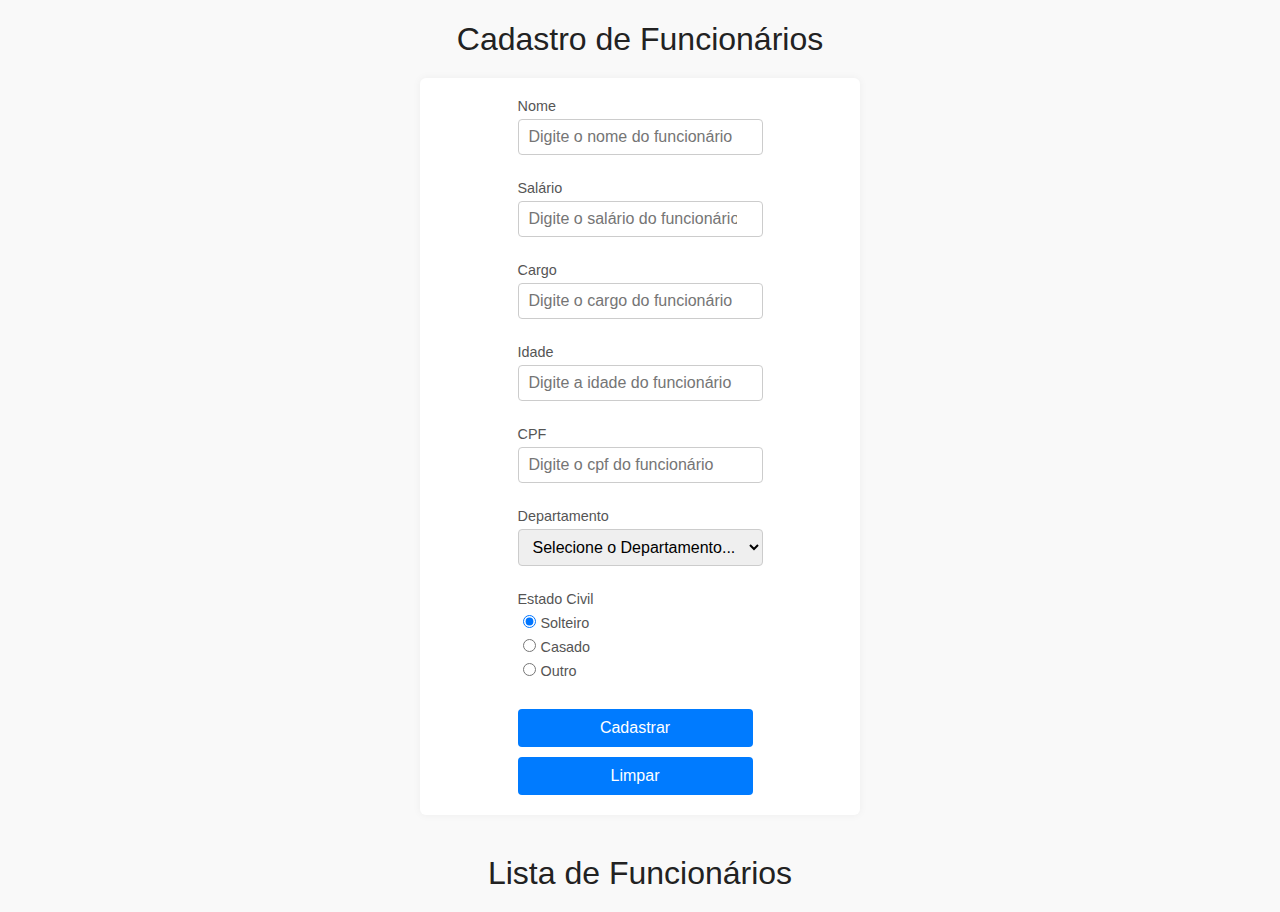
<file: UC7/17-09/index.html>
<!DOCTYPE html>
<html lang="pt-br">

<head>
    <meta charset="UTF-8">
    <meta name="viewport" content="width=device-width, initial-scale=1.0">
    <title>Cadastro de Funcionário</title>
    <link rel="stylesheet" href="styles.css">
    <script src="scripts.js"></script>
</head>

<body>
    <h1 style="text-align: center;">Cadastro de Funcionários</h1>

    <form onsubmit="cadastrarFuncionario(event)" style="display: flex; align-content: center; justify-content: center; ">
        <div class="form-content" style="display: flex; flex-direction: column; gap: 10px;">

            <div>
                <label for="campoNome">Nome</label>
                <input type="text" id="nome" name="campoNome" placeholder="Digite o nome do funcionário" required>
            </div>

            <div>
                <label for="campoSalario">Salário</label>
                <input type="number" id="salario" name="campoSalario" placeholder="Digite o salário do funcionário"
                    required>
            </div>

            <div>
                <label for="campoCargo">Cargo</label>
                <input type="text" id="cargo" name="campoCargo" placeholder="Digite o cargo do funcionário" required>
            </div>

            <div>
                <label for="campoIdade">Idade</label>
                <input type="number" id="idade" name="campoIdade" placeholder="Digite a idade do funcionário" required>
            </div>

            <div>
                <label for="campoCPF">CPF</label>
                <input type="text" id="CPF" name="campoCPF" placeholder="Digite o cpf do funcionário" required>
            </div>
            <div>
                <label for="listaDepartamento">Departamento</label>
                <select name="listaDepartamento" id="departamento" required>
                    <option value="" disabled selected hidden>Selecione o Departamento...</option>
                    <option value="TI">TI</option>
                    <option value="Recursos Humanos">Recursos Humanos</option>
                    <option value="Gerência">Gerência</option>
                    <option value="Financeiro">Financeiro</option>
                </select>
            </div>
            <div>
                <label>Estado Civil</label>
                <label><input type="radio" name="estadoCivil" value="Solteiro" checked>Solteiro</label>
                <label><input type="radio" name="estadoCivil" value="Casado">Casado</label>
                <label><input type="radio" name="estadoCivil" value="Outro">Outro</label>
            </div>
            <button type="submit">Cadastrar</button>
            <button type="reset">Limpar</button>

        </div>

    </form>

    <h1>Lista de Funcionários</h1>
    <ul id="lista-funcionarios">
        
    </ul>
</body>

</html>
</file>
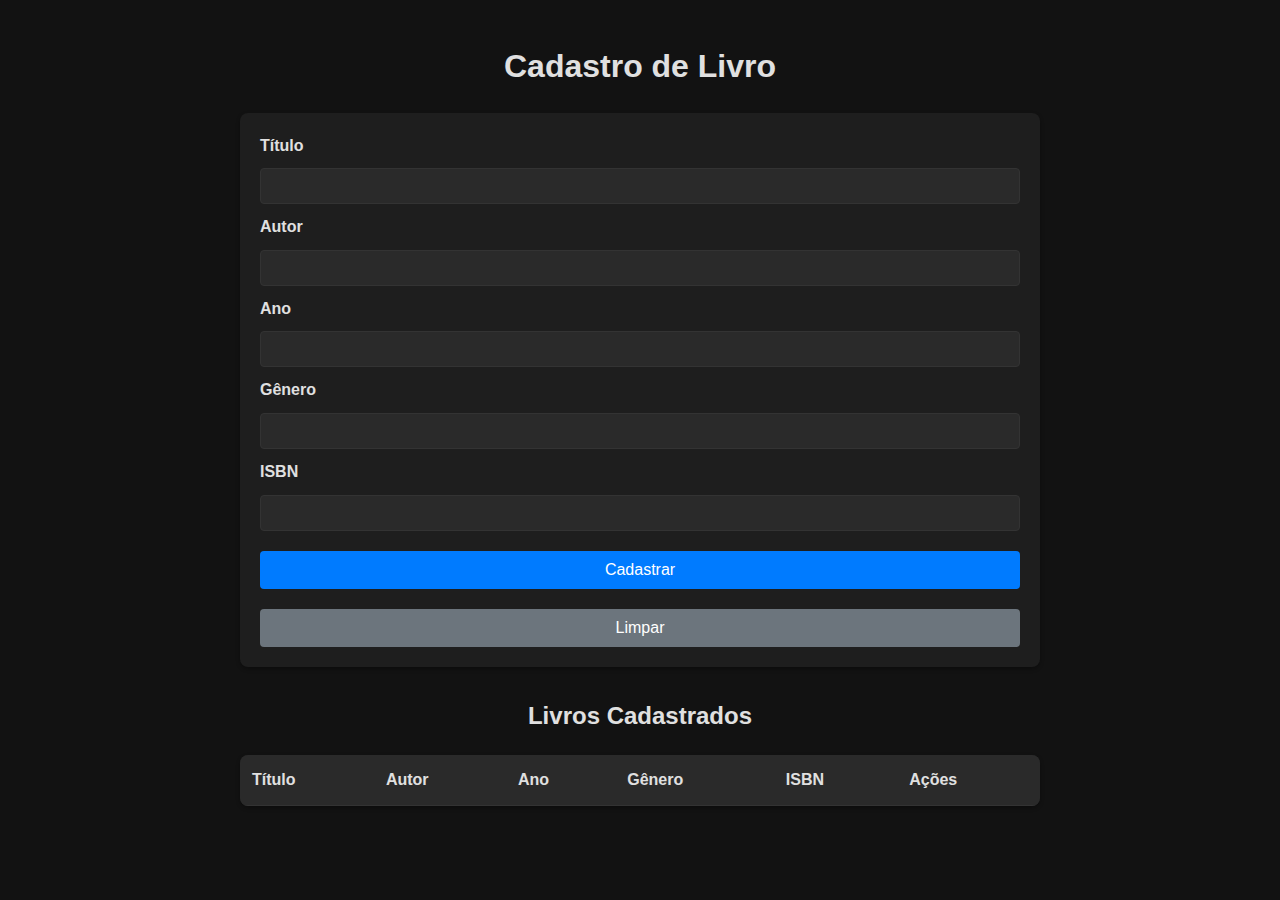
<file: UC7/24-09/index.html>
<!DOCTYPE html>
<html lang="pt-br">

<head>
    <meta charset="UTF-8" />
    <meta name="viewport" content="width=device-width, initial-scale=1" />
    <title>Cadastro de Livros</title>
    <link rel="stylesheet" href="styles.css">
</head>

<body>
    <h1>Cadastro de Livro</h1>

    <form id="form-livro" onsubmit="cadastrarLivro(event)">
        <label for="campo-titulo">Título</label>
        <input type="text" id="campo-titulo" required />

        <label for="campo-autor">Autor</label>
        <input type="text" id="campo-autor" required />

        <label for="campo-ano">Ano</label>
        <input type="number" id="campo-ano" required />

        <label for="campo-genero">Gênero</label>
        <input type="text" id="campo-genero" required />

        <label for="campo-isbn">ISBN</label>
        <input type="text" id="campo-isbn" required />

        <button type="submit">Cadastrar</button>
        <button type="reset">Limpar</button>
    </form>

    <h2>Livros Cadastrados</h2>

    <table>
        <thead>
            <tr>
                <th>Título</th>
                <th>Autor</th>
                <th>Ano</th>
                <th>Gênero</th>
                <th>ISBN</th>
                <th>Ações</th>
            </tr>
        </thead>
        <tbody id="tabela-livros-body">
            <!-- Linhas serão inseridas aqui pelo JS -->
        </tbody>
    </table>

    <script src="scripts.js"></script>
</body>

</html>
</file>
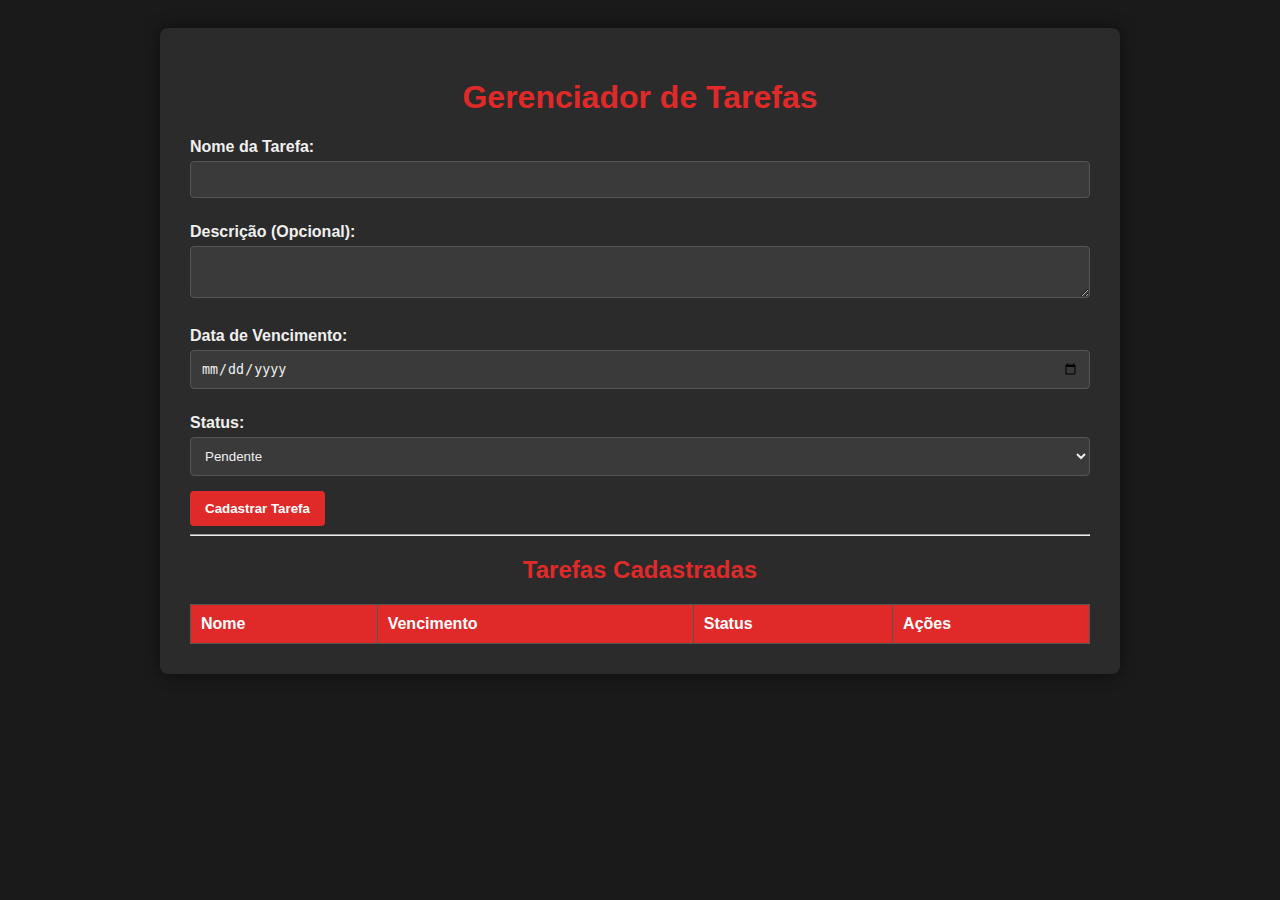
<file: UC7/atividade 26-09/index.html>
<!DOCTYPE html>
<html lang="pt-BR">
<head>
    <meta charset="UTF-8">
    <meta name="viewport" content="width=device-width, initial-scale=1.0">
    <title>Gerenciador de Tarefas</title>
    <link rel="stylesheet" href="style.css">
</head>
<body>
    <div class="container">
        <h1>Gerenciador de Tarefas</h1>

        <form id="task-form">
            <input type="hidden" id="task-id">
            
            <label for="nome">Nome da Tarefa:</label>
            <input type="text" id="nome" required>

            <label for="descricao">Descrição (Opcional):</label>
            <textarea id="descricao"></textarea>

            <label for="vencimento">Data de Vencimento:</label>
            <input type="date" id="vencimento" required>

            <label for="status">Status:</label>
            <select id="status">
                <option value="Pendente">Pendente</option>
                <option value="Em Andamento">Em Andamento</option>
                <option value="Concluída">Concluída</option>
            </select>

            <button type="submit" id="submit-button">Cadastrar Tarefa</button>
            <button type="button" id="cancel-button" style="display: none;">Cancelar Edição</button>
        </form>

        <hr>

        <h2>Tarefas Cadastradas</h2>
        <table id="task-table">
            <thead>
                <tr>
                    <th>Nome</th>
                    <th>Vencimento</th>
                    <th>Status</th>
                    <th>Ações</th>
                </tr>
            </thead>
            <tbody id="task-list">
                </tbody>
        </table>

    </div>

    <script src="script.js"></script>
</body>
</html>
</file>
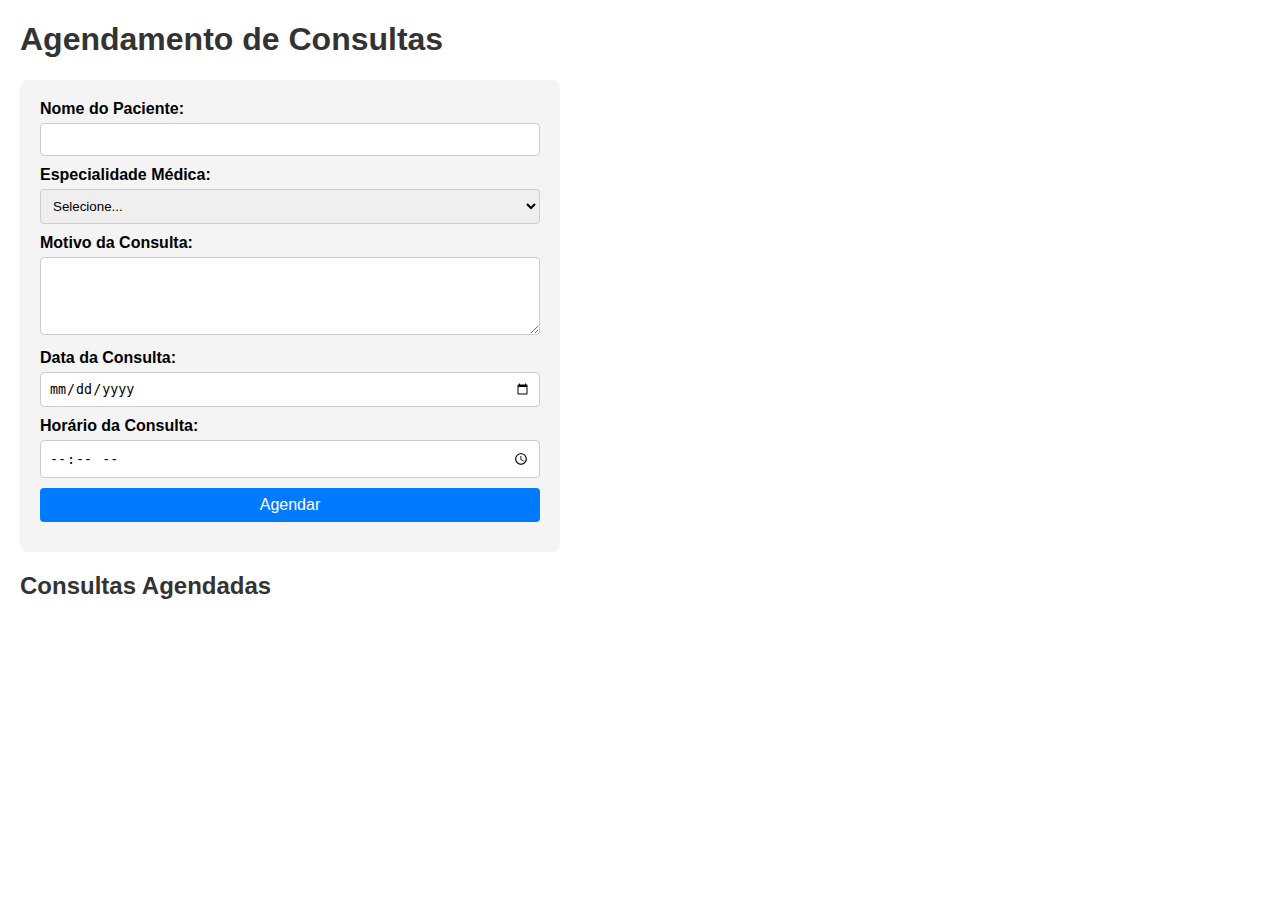
<file: UC7/18-09/consulta/index.html>
<!DOCTYPE html>
<html lang="pt-BR">
<head>
  <meta charset="UTF-8">
  <meta name="viewport" content="width=device-width, initial-scale=1.0">
  <title>Agendamento de Consultas</title>
  <link rel="stylesheet" href="styles.css">
</head>
<body>
    <h1>Agendamento de Consultas</h1>

    <form id="formAgendamento">
        <label for="nomePaciente">Nome do Paciente:</label>
        <input type="text" id="nomePaciente" required>

        <label for="especialidade">Especialidade Médica:</label>
        <select id="especialidade" required>
            <option value="">Selecione...</option>
            <option value="cardiologia">Cardiologia</option>
            <option value="dermatologia">Dermatologia</option>
            <option value="ortopedia">Ortopedia</option>
            <option value="pediatria">Pediatria</option>
        </select>

        <label for="motivo">Motivo da Consulta:</label>
        <textarea id="motivo" rows="4" required></textarea>

        <label for="data">Data da Consulta:</label>
        <input type="date" id="data" required>

        <label for="horario">Horário da Consulta:</label>
        <input type="time" id="horario" required>

        <button type="submit">Agendar</button>
    </form>

    <h2>Consultas Agendadas</h2>
    <ul id="listaConsultas"></ul>

    <script src="scripts.js"></script>
</body>
</html>
</file>
<file: UC7/17-09/styles.css>
/* Minimalistic styles for Cadastro de Funcionários */

body {
    font-family: Arial, sans-serif;
    background-color: #f9f9f9;
    color: #333;
    margin: 20px;
    padding: 0;
}

h1 {
    font-weight: normal;
    color: #222;
    margin-bottom: 20px;
    text-align: center;
}

form {
    max-width: 400px;
    margin: 0 auto 40px auto;
    background: #fff;
    padding: 20px;
    border-radius: 6px;
    box-shadow: 0 0 8px rgba(0,0,0,0.05);
}

.form-content > div {
    margin-bottom: 15px;
}

label {
    display: block;
    font-size: 0.9em;
    margin-bottom: 5px;
    color: #555;
}

input[type="text"],
input[type="number"],
select {
    width: 100%;
    padding: 8px 10px;
    border: 1px solid #ccc;
    border-radius: 4px;
    font-size: 1em;
    box-sizing: border-box;
}

input[type="radio"] {
    margin-right: 5px;
}

button {
    background-color: #007BFF;
    color: white;
    border: none;
    padding: 10px 15px;
    margin-right: 10px;
    border-radius: 4px;
    cursor: pointer;
    font-size: 1em;
}

button:hover {
    background-color: #0056b3;
}

#lista-funcionarios {
    max-width: 400px;
    margin: 0 auto;
    padding-left: 0;
    list-style: none;
    background: #fff;
    border-radius: 6px;
    box-shadow: 0 0 8px rgba(0,0,0,0.05);
}

#lista-funcionarios li {
    padding: 10px 15px;
    border-bottom: 1px solid #eee;
    font-size: 0.95em;
    color: #444;
}

#lista-funcionarios li:last-child {
    border-bottom: none;
}
</file>
<file: UC7/24-09/styles.css>
body {
    font-family: Arial, sans-serif;
    background-color: #121212;
    color: #e0e0e0;
    margin: 0;
    padding: 20px;
    max-width: 800px;
    margin: 0 auto;
    line-height: 1.6;
}

h1, h2 {
    text-align: center;
    margin-bottom: 20px;
    color: #e0e0e0;
}

form {
    display: flex;
    flex-direction: column;
    gap: 10px;
    margin-bottom: 30px;
    padding: 20px;
    background-color: #1e1e1e;
    border-radius: 8px;
    box-shadow: 0 2px 4px rgba(0,0,0,0.3);
}

label {
    font-weight: bold;
}

input {
    padding: 8px;
    border: 1px solid #333;
    border-radius: 4px;
    font-size: 16px;
    background-color: #2a2a2a;
    color: #e0e0e0;
}

button {
    padding: 10px;
    border: none;
    border-radius: 4px;
    font-size: 16px;
    cursor: pointer;
    margin-top: 10px;
}

button[type="submit"] {
    background-color: #007bff;
    color: white;
}

button[type="reset"] {
    background-color: #6c757d;
    color: white;
}

button:hover {
    opacity: 0.9;
}

table {
    width: 100%;
    border-collapse: collapse;
    margin-top: 20px;
    background-color: #1e1e1e;
    box-shadow: 0 2px 4px rgba(0,0,0,0.3);
    border-radius: 8px;
    overflow: hidden;
}

th, td {
    padding: 12px;
    text-align: left;
    border-bottom: 1px solid #333;
}

th {
    background-color: #2a2a2a;
    font-weight: bold;
}

td button {
    padding: 6px 12px;
    border: none;
    border-radius: 4px;
    cursor: pointer;
    font-size: 14px;
}

td button:first-child {
    background-color: #28a745;
    color: white;
    margin-right: 5px;
}

td button:last-child {
    background-color: #dc3545;
    color: white;
}

td button:hover {
    opacity: 0.8;
}
</file>
<file: UC7/atividade 26-09/style.css>
body {
    font-family: Arial, sans-serif;
    background-color: #1a1a1a; 
    color: #f0f0f0; 
    padding: 20px;
}

.container {
    max-width: 900px;
    margin: 0 auto;
    background: #2b2b2b;
    padding: 30px;
    border-radius: 8px;
    box-shadow: 0 0 15px rgba(0, 0, 0, 0.5);
}

h1, h2 {
    color: #e02a2a; 
    text-align: center;
}

#task-form label {
    display: block;
    margin-top: 10px;
    font-weight: bold;
    color: #f0f0f0; 
}

#task-form input[type="text"], 
#task-form input[type="date"], 
#task-form select, 
#task-form textarea {
    width: 100%;
    padding: 10px;
    margin-top: 5px;
    margin-bottom: 15px;
    border: 1px solid #555;
    border-radius: 4px;
    box-sizing: border-box;
    background-color: #3a3a3a; 
    color: #f0f0f0;
}

#task-form button {
    padding: 10px 15px;
    border: none;
    border-radius: 4px;
    cursor: pointer;
    font-weight: bold;
    margin-right: 10px;
    color: white;
}

#submit-button {
    background-color: #e02a2a;
}

#cancel-button {
    background-color: #880000; 
}

#task-table {
    width: 100%;
    border-collapse: collapse;
    margin-top: 20px;
}

#task-table th, #task-table td {
    border: 1px solid #555; 
    padding: 10px;
    text-align: left;
    color: #f0f0f0; 
}

#task-table th {
    background-color: #e02a2a; 
    color: white;
}

#task-table tr:nth-child(even) {
    background-color: #3a3a3a;
}
#task-table tr:nth-child(odd) {
    background-color: #2b2b2b;
}

#task-table button {
    background-color: #e02a2a;
    color: white;
    border: none;
    padding: 5px 10px;
    border-radius: 3px;
    cursor: pointer;
    font-size: 0.9em;
}
#task-table button:hover {
    opacity: 0.8;
}


.status-Pendente { color: #ff6666; font-weight: bold; }
.status-Em.Andamento { color: #ffcc00; font-weight: bold; }
.status-Concluída { color: #66ff66; font-weight: bold; }
</file>
<file: UC7/18-09/consulta/styles.css>
body {
            font-family: Arial, sans-serif;
            margin: 20px;
        }
        h1, h2 {
            color: #333;
        }
        form {
            background-color: #f4f4f4;
            padding: 20px;
            border-radius: 8px;
            max-width: 500px;
        }
        label {
            display: block;
            margin-bottom: 5px;
            font-weight: bold;
        }
        input, select, textarea, button {
            width: 100%;
            padding: 8px;
            margin-bottom: 10px;
            border: 1px solid #ccc;
            border-radius: 4px;
            box-sizing: border-box;
        }
        textarea {
            resize: vertical;
        }
        button {
            background-color: #007BFF;
            color: white;
            border: none;
            cursor: pointer;
            font-size: 16px;
        }
        button:hover {
            background-color: #0056b3;
        }
        ul {
            list-style-type: none;
            padding: 0;
        }
        li {
            background-color: #e9e9e9;
            padding: 10px;
            border-radius: 4px;
            margin-bottom: 5px;
        }
</file>
